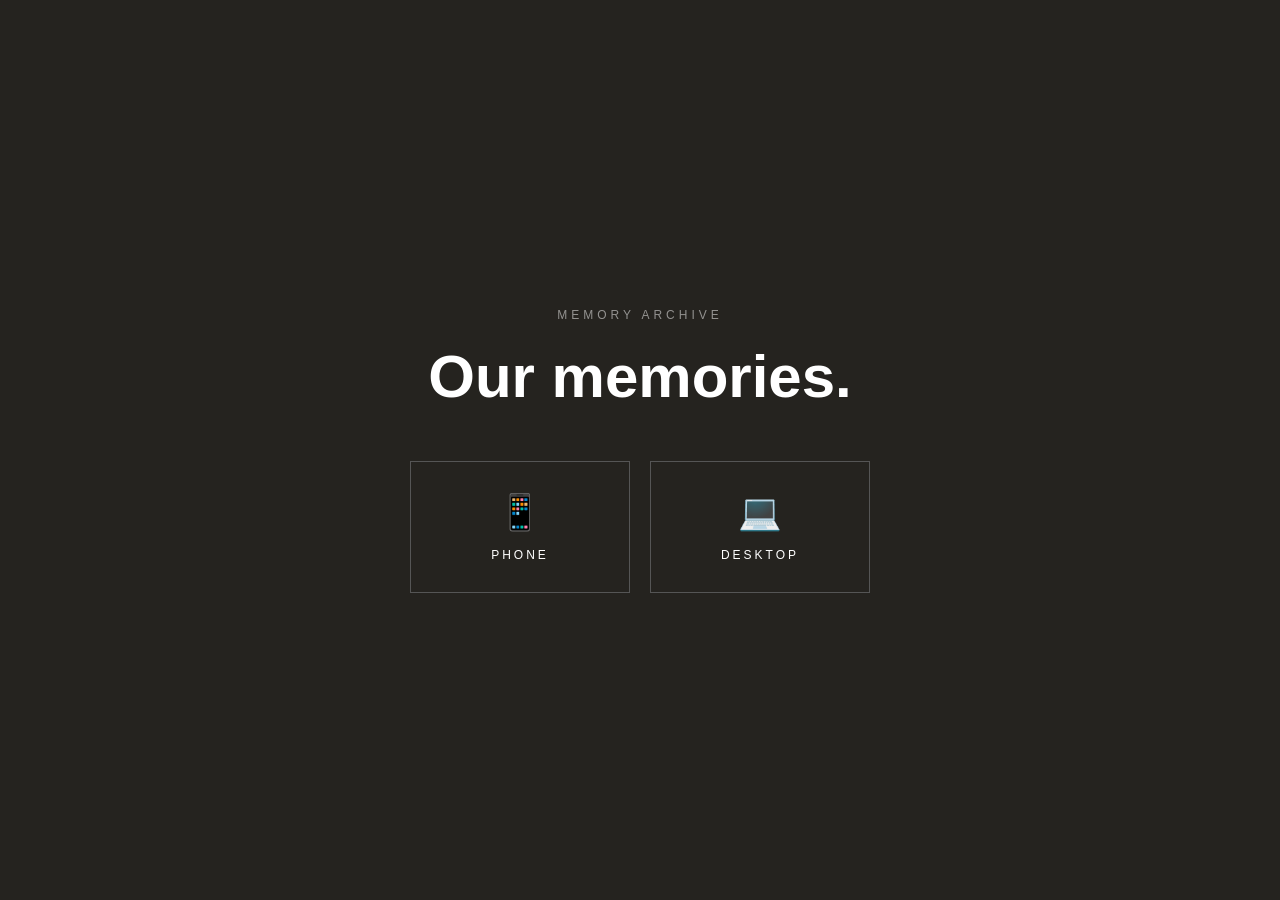
<file: index.html>
<!DOCTYPE html>
<html lang="id">

<head>
    <meta charset="UTF-8">
    <meta name="viewport" content="width=device-width, initial-scale=1.0">

    <title>Memory Archive</title>

    <link rel="stylesheet" href="style.css">
</head>

<body>

    <main class="choose">

        <p>MEMORY ARCHIVE</p>

        <h1>
            Our memories.
        </h1>

        <div class="choices">

            <a href="Phone/phone.html">
                📱
                <span>PHONE</span>
            </a>

            <a href="desktop.html">
                💻
                <span>DESKTOP</span>
            </a>

        </div>

    </main>

</body>
</html>
</file>
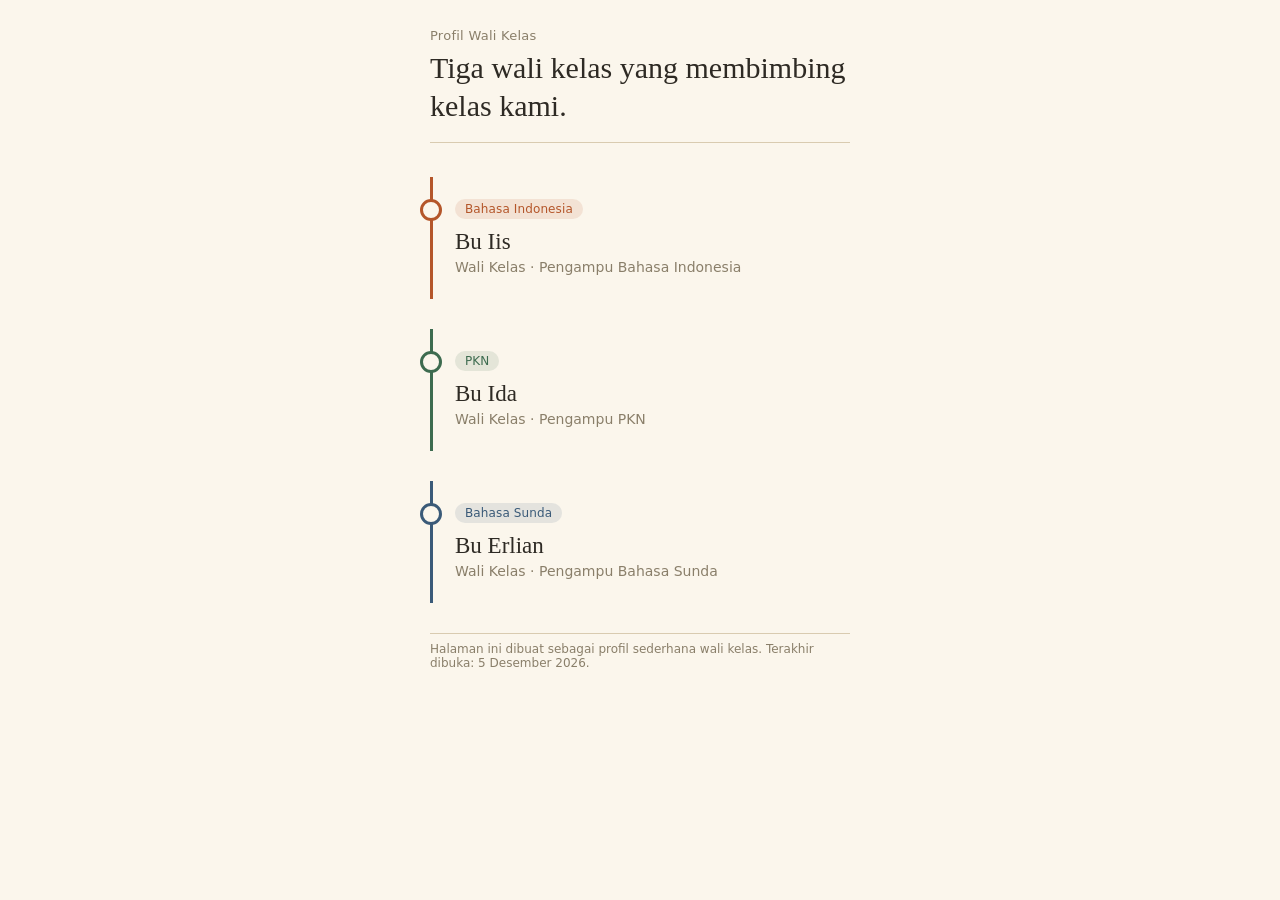
<file: Phone/Walas/index.html>
<!DOCTYPE html>
<html lang="id">
<head>
<meta charset="UTF-8">
<meta name="viewport" content="width=device-width, initial-scale=1.0">
<title>Wali Kelas</title>
<link rel="stylesheet" href="style.css">
</head>
<body>
  <div class="book">
    <header>
      <p class="kicker">Profil Wali Kelas</p>
      <h1>Tiga wali kelas yang membimbing kelas kami.</h1>
    </header>

    <div class="card" data-subject="indo">
      <span class="num"></span>
      <span class="mapel-tag">Bahasa Indonesia</span>
      <h2>Bu Iis</h2>
      <p class="role">Wali Kelas &middot; Pengampu Bahasa Indonesia</p>
    </div>

    <div class="card" data-subject="pkn">
      <span class="num"></span>
      <span class="mapel-tag">PKN</span>
      <h2>Bu Ida</h2>
      <p class="role">Wali Kelas &middot; Pengampu PKN</p>
    </div>

    <div class="card" data-subject="sunda">
      <span class="num"></span>
      <span class="mapel-tag">Bahasa Sunda</span>
      <h2>Bu Erlian</h2>
      <p class="role">Wali Kelas &middot; Pengampu Bahasa Sunda</p>
    </div>

    <footer id="footer-text">Halaman ini dibuat sebagai profil sederhana wali kelas.</footer>
  </div>

  <script src="script.js"></script>
</body>
</html>
</file>
<file: style.css>
* {
    margin: 0;
    padding: 0;
    box-sizing: border-box;
}

body {
    background: #25231f;
    color: white;
    font-family: Arial, sans-serif;
}

.choose {
    min-height: 100vh;

    display: flex;
    flex-direction: column;

    justify-content: center;
    align-items: center;

    text-align: center;
}

.choose p {
    font-size: 12px;
    letter-spacing: 4px;
    opacity: .5;
}

.choose h1 {
    font-size: 60px;
    margin: 20px 0 50px;
}

.choices {
    display: flex;
    gap: 20px;
}

.choices a {
    width: 220px;
    padding: 30px;

    border: 1px solid #555;

    color: white;
    text-decoration: none;

    display: flex;
    flex-direction: column;
    gap: 15px;

    transition: .3s;
}

.choices a:hover {
    transform: translateY(-8px);
    border-color: white;
}

.choices a:first-child {
    font-size: 35px;
}

.choices a:last-child {
    font-size: 35px;
}

.choices span {
    font-size: 12px;
    letter-spacing: 3px;
}
</file>
<file: Phone/Walas/style.css>
:root{
  --paper:#FBF6EC;
  --ink:#2E2A24;
  --line:#D9CBB0;
  --indo:#B4562A;
  --pkn:#3D6B4F;
  --sunda:#3A5A78;
  --muted:#8A7F6A;
}

*{box-sizing:border-box;}
html,body{margin:0;padding:0;}

body{
  background:var(--paper);
  color:var(--ink);
  font-family: "Georgia", "Iowan Old Style", serif;
  -webkit-font-smoothing:antialiased;
  padding:28px 18px 60px;
}

.book{
  max-width:420px;
  margin:0 auto;
}

header{
  text-align:left;
  margin-bottom:34px;
  padding-bottom:18px;
  border-bottom:1px solid var(--line);
}

header p.kicker{
  margin:0 0 6px;
  font-family:-apple-system, system-ui, sans-serif;
  font-size:13px;
  letter-spacing:0.02em;
  color:var(--muted);
}

header h1{
  margin:0;
  font-size:30px;
  font-weight:normal;
  line-height:1.25;
}

.card{
  position:relative;
  padding:22px 0 24px 22px;
  border-left:3px solid var(--accent);
  margin-bottom:30px;
  opacity:0;
  transform:translateY(6px);
  animation:reveal 0.5s ease forwards;
}

@keyframes reveal{
  to{opacity:1; transform:translateY(0);}
}

@media (prefers-reduced-motion: reduce){
  .card{animation:none; opacity:1; transform:none;}
}

.card .num{
  position:absolute;
  left:-13px;
  top:22px;
  width:22px;
  height:22px;
  border-radius:50%;
  background:var(--paper);
  border:3px solid var(--accent);
}

.card .mapel-tag{
  display:inline-block;
  font-family:-apple-system, system-ui, sans-serif;
  font-size:12px;
  letter-spacing:0.01em;
  color:var(--accent);
  background:color-mix(in srgb, var(--accent) 12%, transparent);
  padding:3px 10px;
  border-radius:20px;
  margin-bottom:10px;
}

.card h2{
  margin:0 0 4px;
  font-size:23px;
  font-weight:normal;
}

.card .role{
  margin:0;
  font-family:-apple-system, system-ui, sans-serif;
  font-size:14px;
  color:var(--muted);
}

.card[data-subject="indo"]{--accent:var(--indo);}
.card[data-subject="pkn"]{--accent:var(--pkn);}
.card[data-subject="sunda"]{--accent:var(--sunda);}

footer{
  text-align:left;
  font-family:-apple-system, system-ui, sans-serif;
  font-size:12px;
  color:var(--muted);
  padding-top:8px;
  border-top:1px solid var(--line);
}
</file>
